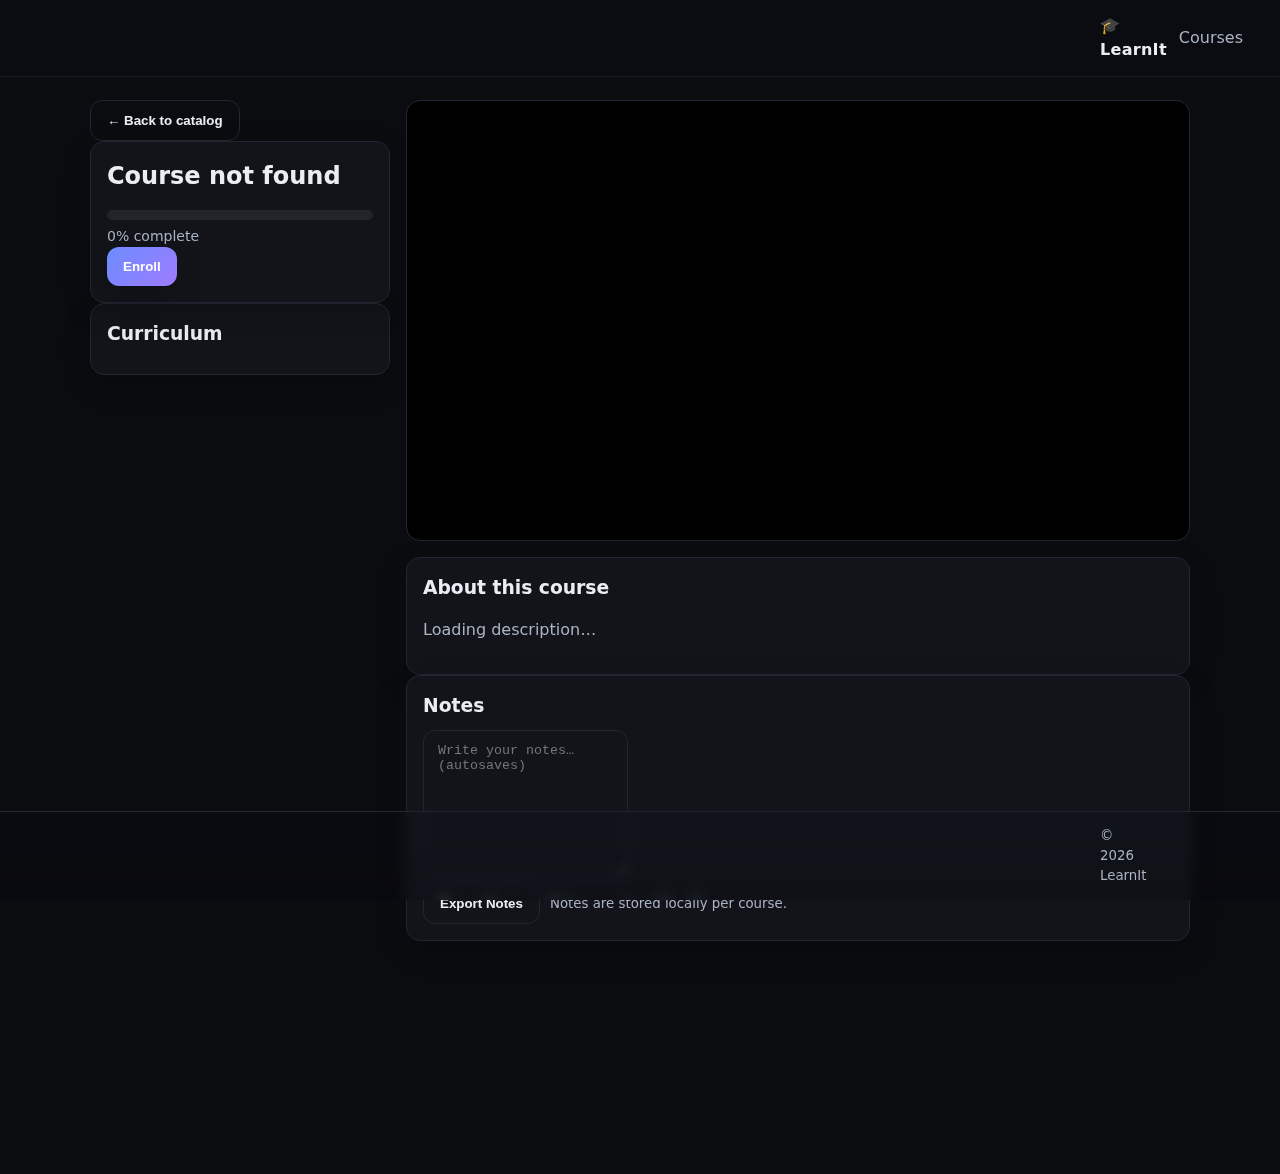
<file: course.html>
<!DOCTYPE html>
<html lang="en" data-page="course">
  <head>
    <meta charset="utf-8" />
    <meta name="viewport" content="width=device-width, initial-scale=1" />
    <title>LearnIt — Course</title>
    <link rel="stylesheet" href="styles.css" />
  </head>
  <body>
    <header class="app-header">
      <a class="brand" href="index.html">🎓 LearnIt</a>
      <nav class="nav">
        <a href="index.html">Courses</a>
        <a href="dashboard.html">Dashboard</a>
        <button
          id="themeToggle"
          class="icon-btn"
          aria-label="Toggle theme"
          title="Toggle theme"
        >
          🌓
        </button>
      </nav>
    </header>

    <main class="container course-page">
      <aside class="course-sidebar">
        <button id="backBtn" class="btn ghost">← Back to catalog</button>
        <div class="card sticky">
          <h2 id="courseTitle">Loading…</h2>
          <p id="courseMeta" class="muted"></p>
          <div class="progress-wrap">
            <div class="progress">
              <div
                id="courseProgressBar"
                class="progress-bar"
                style="width: 0%"
              ></div>
            </div>
            <div class="progress-legend">
              <span id="courseProgressText">0% complete</span>
            </div>
          </div>
          <button id="enrollBtn" class="btn">Enroll</button>
        </div>

        <div class="card">
          <h3>Curriculum</h3>
          <ul id="lessonList" class="lesson-list"></ul>
        </div>
      </aside>

      <section class="course-main">
        <div id="videoWrap" class="video-wrap"></div>

        <article class="card">
          <h3>About this course</h3>
          <p id="courseDesc" class="muted">Loading description…</p>
        </article>

        <article class="card">
          <h3>Notes</h3>
          <textarea
            id="notesArea"
            class="input"
            rows="8"
            placeholder="Write your notes… (autosaves)"
          ></textarea>
          <div class="row">
            <button id="exportNotes" class="btn ghost">Export Notes</button>
            <small class="muted">Notes are stored locally per course.</small>
          </div>
        </article>
      </section>
    </main>

    <footer class="app-footer">
      <small>© <span id="year"></span> LearnIt</small>
    </footer>

    <script src="app.js"></script>
  </body>
</html>
</file>
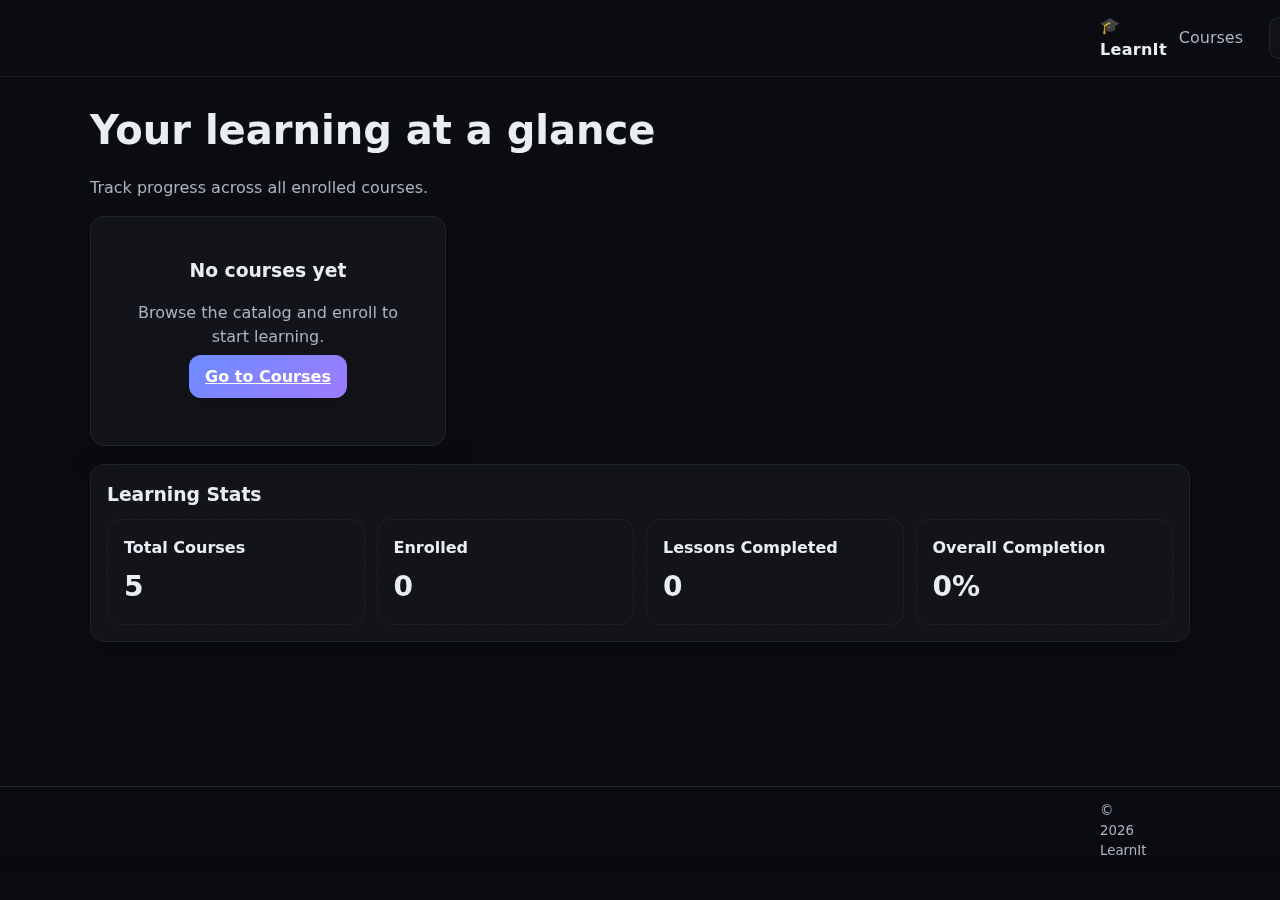
<file: dashboard.html>
<!DOCTYPE html>
<html lang="en" data-page="dashboard">
  <head>
    <meta charset="utf-8" />
    <meta name="viewport" content="width=device-width, initial-scale=1" />
    <title>LearnIt — Dashboard</title>
    <link rel="stylesheet" href="styles.css" />
  </head>
  <body>
    <header class="app-header">
      <a class="brand" href="index.html">🎓 LearnIt</a>
      <nav class="nav">
        <a href="index.html">Courses</a>
        <a class="active" href="dashboard.html">Dashboard</a>
        <button
          id="themeToggle"
          class="icon-btn"
          aria-label="Toggle theme"
          title="Toggle theme"
        >
          🌓
        </button>
      </nav>
    </header>

    <main class="container">
      <section class="hero">
        <h1>Your learning at a glance</h1>
        <p class="muted">Track progress across all enrolled courses.</p>
      </section>

      <section class="dashboard-grid" id="dashboardGrid"></section>

      <section class="card stats">
        <h3>Learning Stats</h3>
        <div class="stats-grid" id="statsGrid"></div>
      </section>
    </main>

    <footer class="app-footer">
      <small>© <span id="year"></span> LearnIt</small>
    </footer>

    <script src="app.js"></script>
  </body>
</html>
</file>
<file: styles.css>
:root{
  --bg:#0b0c10; --panel:#12141a; --text:#eaeef4; --muted:#aab4c3;
  --brand:#6c8cff; --brand-2:#9e7bff; --line:#222633;
  --success:#43d17a; --warn:#ffcc66; --danger:#ff6b6b;
  --radius:14px; --shadow:0 10px 30px rgba(0,0,0,.2);
}
:root.light{
  --bg:#f7f8fb; --panel:#ffffff; --text:#1d2433; --muted:#51607a;
  --brand:#5a6cff; --brand-2:#7a5cff; --line:#e7eaf2;
  --success:#1dbf73; --warn:#e1a500; --danger:#e05d5d;
}
*{box-sizing:border-box}
html,body{height:100%}
body{
  margin:0; background:var(--bg); color:var(--text);
  font:16px/1.5 system-ui,-apple-system,Segoe UI,Roboto,"Helvetica Neue",Arial;
}

.container{width:min(1100px,92%); margin:24px auto; padding-bottom:120px}
.app-header,.app-footer{
  display:flex; align-items:center; justify-content:space-between;
  padding:14px min(1100px,92%); margin:0 auto;
  background:transparent; position:sticky; z-index:50; backdrop-filter:saturate(1.2) blur(6px)
}
.app-header{top:0}
.app-header::after{content:""; position:absolute; left:0; right:0; bottom:-1px; height:1px; background:var(--line); opacity:.7}
.app-footer{bottom:0; border-top:1px solid var(--line); background:linear-gradient(180deg,transparent, rgba(0,0,0,.12))}
.app-footer small{color:var(--muted)}

.brand{font-weight:800; text-decoration:none; color:var(--text); letter-spacing:.3px}
.nav{display:flex; gap:14px; align-items:center}
.nav a{color:var(--muted); text-decoration:none; padding:8px 12px; border-radius:10px}
.nav a.active{color:var(--text); background:linear-gradient(135deg,var(--panel),transparent); border:1px solid var(--line)}
.icon-btn{border:1px solid var(--line); background:var(--panel); color:var(--text); padding:8px 10px; border-radius:10px; cursor:pointer}
.icon-btn:hover{transform:translateY(-1px)}

.hero{margin:18px 0 10px}
h1{font-size:clamp(28px,4vw,40px); margin:0 0 8px}
h2,h3{margin:0 0 10px}
.muted{color:var(--muted)}
.link{color:var(--text); text-decoration:none}
.link:hover{text-decoration:underline; text-decoration-color:var(--brand)}
.controls{display:flex; flex-wrap:wrap; gap:10px; margin:14px 0}
.input{
  padding:12px 14px; border:1px solid var(--line); border-radius:12px;
  background:var(--panel); color:var(--text); outline:none; min-width:180px
}
.input:focus{border-color:var(--brand)}
.btn{
  background:linear-gradient(135deg,var(--brand),var(--brand-2));
  color:white; border:none; border-radius:12px; padding:12px 16px; cursor:pointer; font-weight:600; box-shadow:var(--shadow)
}
.btn:hover{transform:translateY(-1px)}
.btn.ghost{background:transparent; color:var(--text); border:1px solid var(--line); box-shadow:none}

.grid{
  display:grid; gap:16px;
  grid-template-columns:repeat(auto-fill,minmax(260px,1fr));
  align-items:stretch; /* keep cards same height */
}

/* ===== Cards / Course cards ===== */
.card{
  background:var(--panel); border:1px solid var(--line);
  border-radius:var(--radius); padding:16px; box-shadow:var(--shadow)
}
.course-card{
  display:flex; flex-direction:column; height:100%; gap:10px; position:relative; overflow:hidden
}
.course-thumb{aspect-ratio:16/9; border-radius:10px; background:#0f1117; border:1px solid var(--line); overflow:hidden}
.course-thumb img{width:100%; height:100%; object-fit:cover; display:block}

/* New alignment: tags cluster on left, price pinned right */
.course-meta{display:flex; align-items:center; gap:10px; flex-wrap:nowrap}
.tags{display:flex; gap:8px; flex-wrap:wrap; align-items:center; flex:1; min-width:0}
.tag{font-size:12px; padding:6px 10px; border:1px solid var(--line); border-radius:999px; color:var(--muted); white-space:nowrap}
.price{font-weight:800; margin-left:auto; white-space:nowrap}

.course-desc{color:var(--muted); display:-webkit-box; -webkit-box-orient:vertical; -webkit-line-clamp:3; overflow:hidden; min-height:3.6em}
.row{display:flex; align-items:center; gap:10px; flex-wrap:wrap}
.spacer{flex:1} /* pushes actions to bottom for equal visual alignment */

.progress{height:10px; width:100%; background:rgba(255,255,255,0.07); border:1px solid var(--line); border-radius:999px; overflow:hidden}
.progress-bar{height:100%; width:0; background:linear-gradient(90deg,var(--brand),var(--brand-2))}
.progress-legend{display:flex; justify-content:space-between; align-items:center; margin-top:6px; color:var(--muted); font-size:14px}
.progress-wrap{margin-top:8px}

.empty{text-align:center; padding:40px}
.hidden{display:none}

/* ===== Course page ===== */
.course-page{display:grid; grid-template-columns:300px 1fr; gap:16px}
.sticky{position:sticky; top:86px}
.lesson-list{list-style:none; padding:0; margin:0; display:flex; flex-direction:column; gap:8px; max-height:60vh; overflow:auto}
.lesson{display:flex; gap:10px; align-items:flex-start; padding:10px; border:1px solid var(--line); border-radius:10px; background:rgba(255,255,255,0.03)}
.lesson.done{background:rgba(67,209,122,0.08); border-color:rgba(67,209,122,0.3)}
.lesson .title{font-weight:600}
.lesson .meta{font-size:12px; color:var(--muted)}
.lesson .actions{margin-left:auto; display:flex; gap:8px}
.checkbox{width:18px; height:18px}

.video-wrap{aspect-ratio:16/9; border-radius:14px; overflow:hidden; border:1px solid var(--line); background:#000; margin-bottom:16px}
.video-wrap iframe, .video-wrap video{width:100%; height:100%; display:block}

/* ===== Dashboard ===== */
.dashboard-grid{display:grid; gap:16px; grid-template-columns:repeat(auto-fill,minmax(300px,1fr))}
.stats{margin-top:18px}
.stats-grid{display:grid; grid-template-columns:repeat(auto-fit,minmax(180px,1fr)); gap:12px}
.stat{padding:16px; border:1px dashed var(--line); border-radius:14px}
.stat h4{margin:0 0 6px}
.stat .big{font-size:28px; font-weight:800}

@media (max-width:900px){
  .course-page{grid-template-columns:1fr}
  .sticky{position:static}
}
</file>
